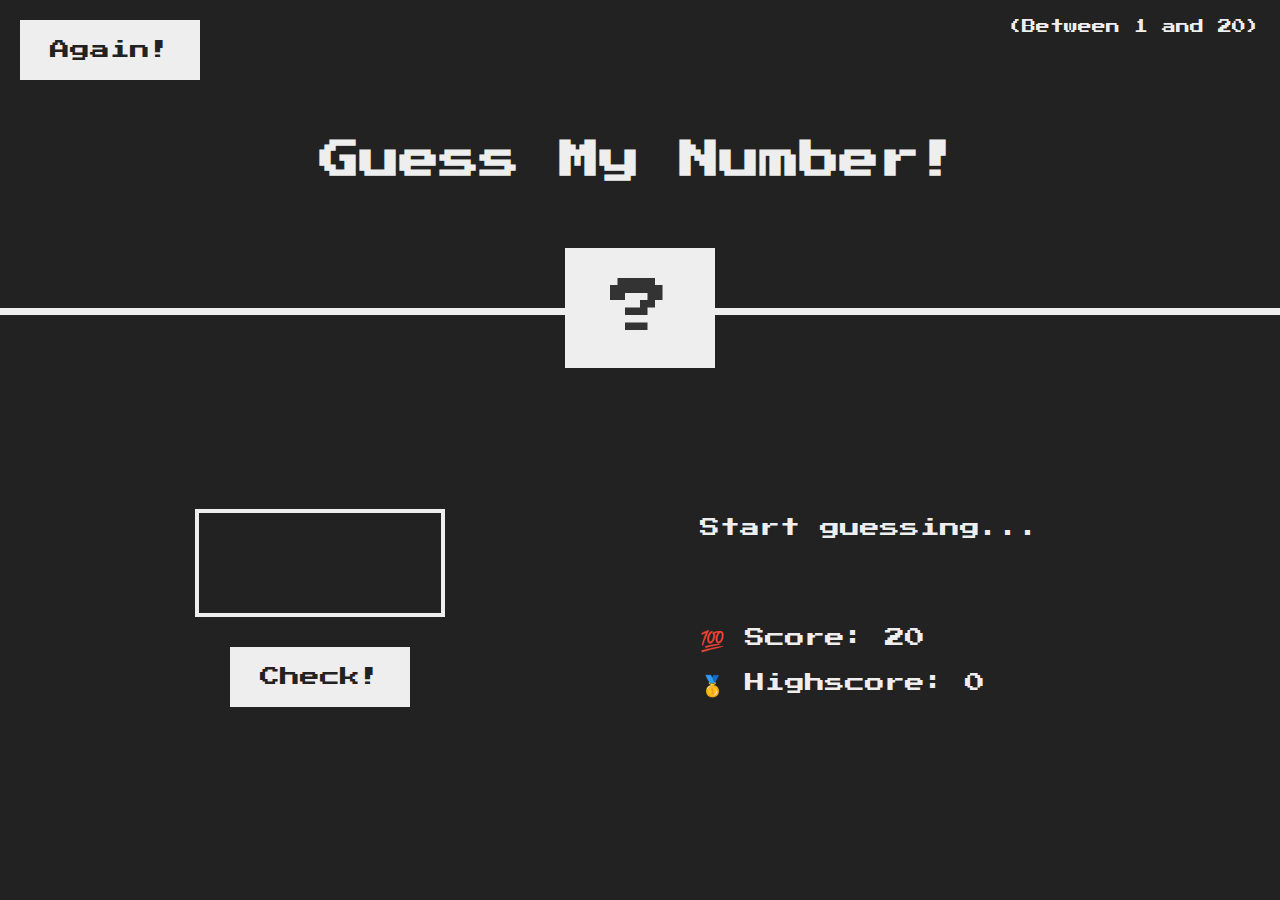
<file: index.html>
<!DOCTYPE html>
<html lang="en">
  <head>
    <meta charset="UTF-8" />
    <meta name="viewport" content="width=device-width, initial-scale=1.0" />
    <meta http-equiv="X-UA-Compatible" content="ie=edge" />
    <link rel="stylesheet" href="style.css" />
    <title>Guess My Numbers!</title>
  </head>
  <body>
    <header>
      <h1>Guess My Number!</h1>
      <p class="between">(Between 1 and 20)</p>
      <button class="btn again">Again!</button>
      <div class="number">?</div>
    </header>
    <main>
      <section class="left">
        <input type="number" class="guess" />
        <button class="btn check">Check!</button>
      </section>
      <section class="right">
        <p class="message">Start guessing...</p>
        <p class="label-score">💯 Score: <span class="score">20</span></p>
        <p class="label-highscore">
          🥇 Highscore: <span class="highscore">0</span>
        </p>
      </section>
    </main>
    <script src="script.js"></script>
  </body>
</html>
</file>
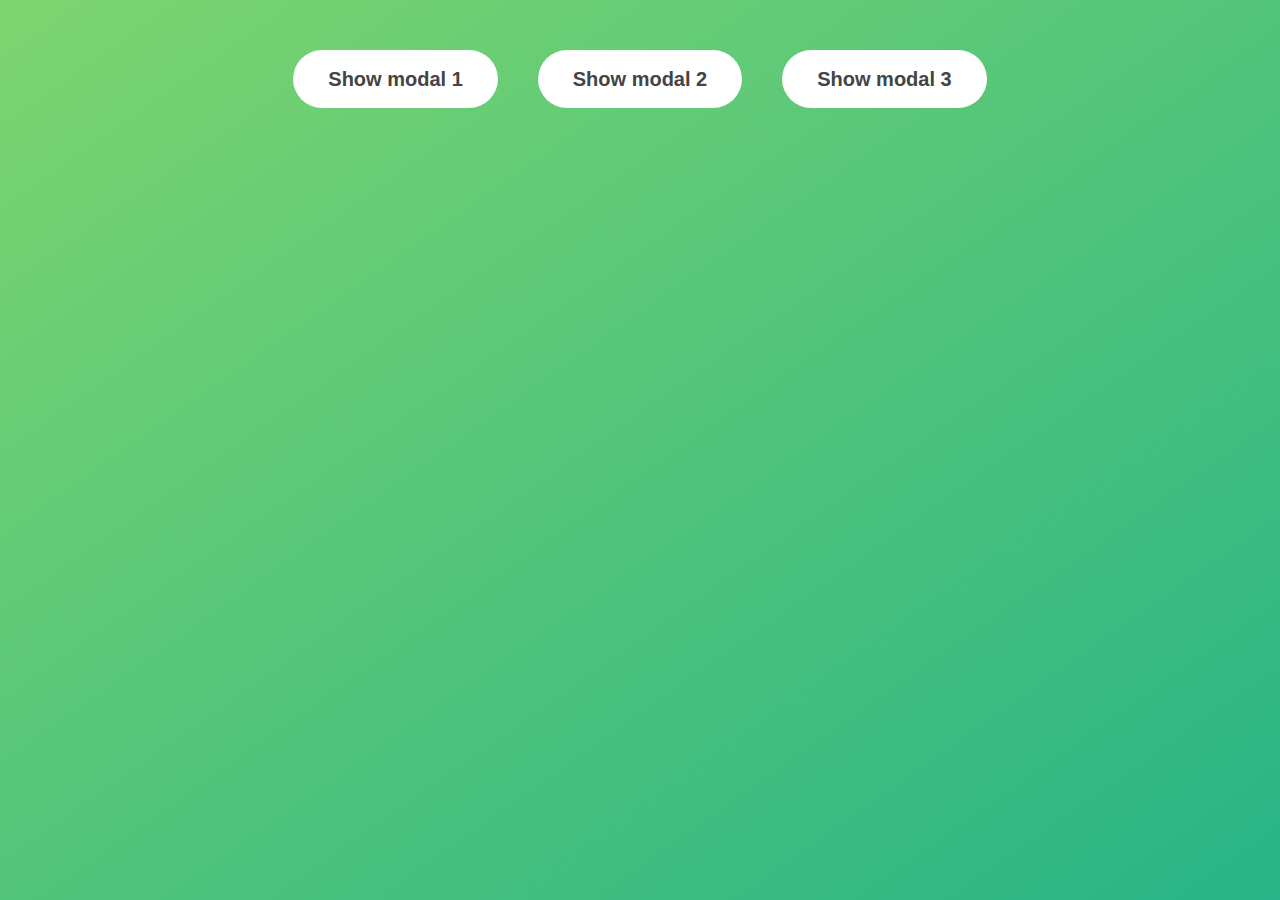
<file: 06-Modal/final/index.html>
<!DOCTYPE html>
<html lang="en">
  <head>
    <meta charset="UTF-8" />
    <meta name="viewport" content="width=device-width, initial-scale=1.0" />
    <meta http-equiv="X-UA-Compatible" content="ie=edge" />
    <link rel="stylesheet" href="style.css" />
    <title>Modal window</title>
  </head>
  <body>
    <button class="show-modal">Show modal 1</button>
    <button class="show-modal">Show modal 2</button>
    <button class="show-modal">Show modal 3</button>

    <div class="modal hidden">
      <button class="close-modal">&times;</button>
      <h1>I'm a modal window 😍</h1>
      <p>
        Lorem ipsum dolor sit amet, consectetur adipisicing elit, sed do eiusmod
        tempor incididunt ut labore et dolore magna aliqua. Ut enim ad minim
        veniam, quis nostrud exercitation ullamco laboris nisi ut aliquip ex ea
        commodo consequat. Duis aute irure dolor in reprehenderit in voluptate
        velit esse cillum dolore eu fugiat nulla pariatur. Excepteur sint
        occaecat cupidatat non proident, sunt in culpa qui officia deserunt
        mollit anim id est laborum.
      </p>
    </div>
    <div class="overlay hidden"></div>

    <script src="script.js"></script>
  </body>
</html>
</file>
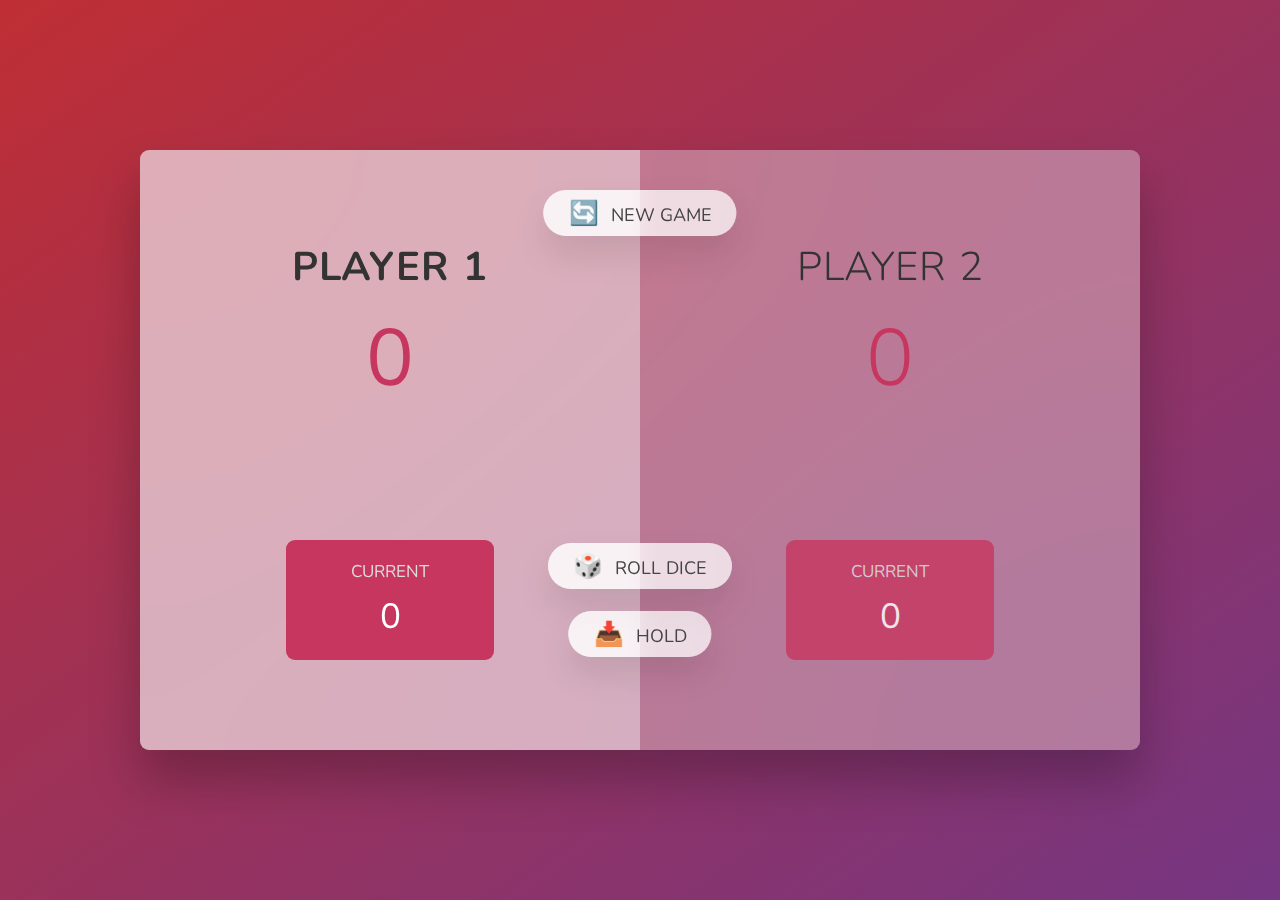
<file: 07-Pig-Game/final/index.html>
<!DOCTYPE html>
<html lang="en">
  <head>
    <meta charset="UTF-8" />
    <meta name="viewport" content="width=device-width, initial-scale=1.0" />
    <meta http-equiv="X-UA-Compatible" content="ie=edge" />
    <link rel="stylesheet" href="style.css" />
    <title>Pig Game</title>
  </head>
  <body>
    <main>
      <section class="player player--0 player--active">
        <h2 class="name" id="name--0">Player 1</h2>
        <p class="score" id="score--0">43</p>
        <div class="current">
          <p class="current-label">Current</p>
          <p class="current-score" id="current--0">0</p>
        </div>
      </section>
      <section class="player player--1">
        <h2 class="name" id="name--1">Player 2</h2>
        <p class="score" id="score--1">24</p>
        <div class="current">
          <p class="current-label">Current</p>
          <p class="current-score" id="current--1">0</p>
        </div>
      </section>

      <img src="dice-5.png" alt="Playing dice" class="dice" />
      <button class="btn btn--new">🔄 New game</button>
      <button class="btn btn--roll">🎲 Roll dice</button>
      <button class="btn btn--hold">📥 Hold</button>
    </main>
    <script src="script.js"></script>
  </body>
</html>
</file>
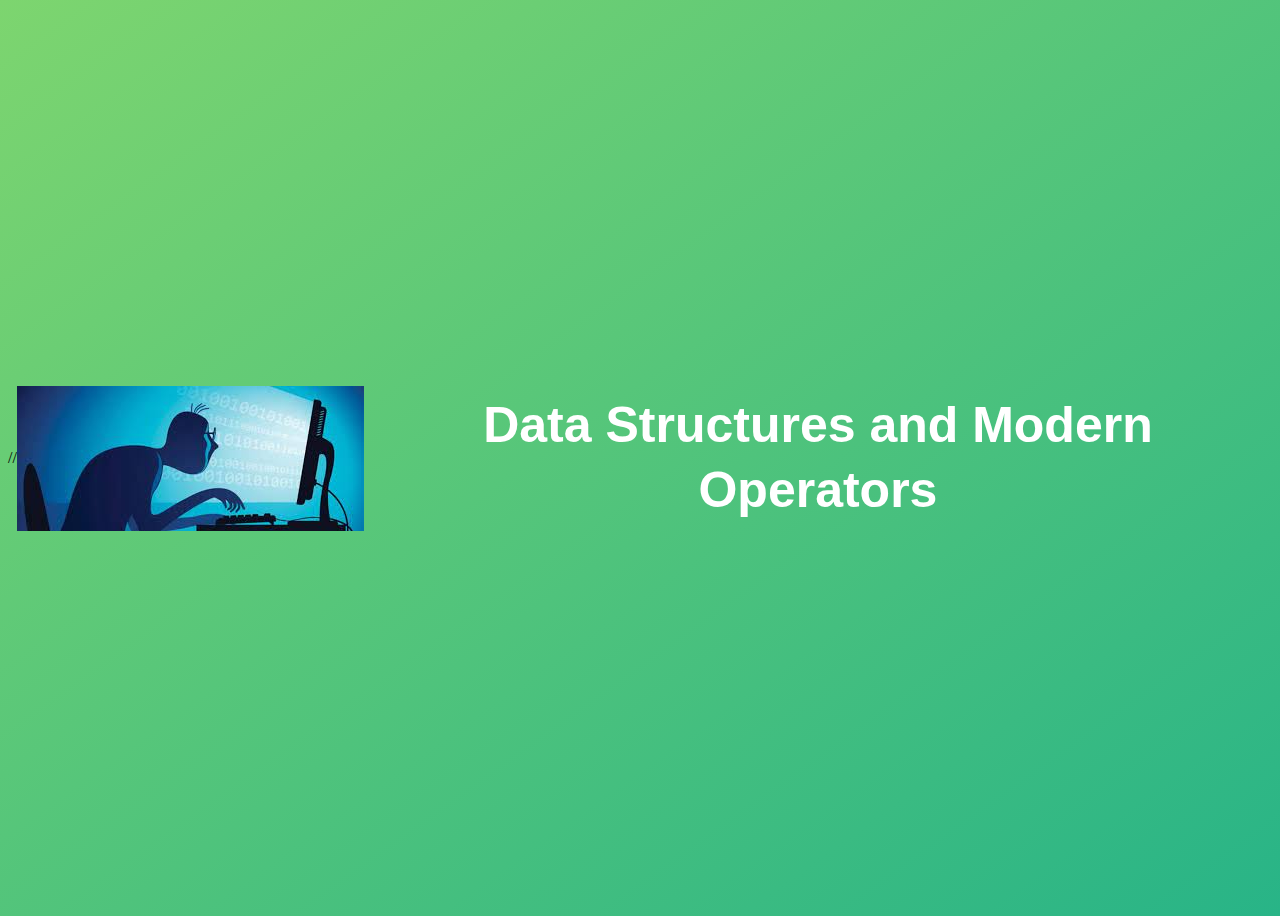
<file: 09-Data-Structures-Operators/final/index.html>
<!DOCTYPE html>
<html lang="en">
  <head>
    <meta charset="UTF-8" />
    <meta name="viewport" content="width=device-width, initial-scale=1.0" />
    <meta http-equiv="X-UA-Compatible" content="ie=edge" />
    <title>Data Structures and Modern Operators</title>
    <style>
      body {
        height: 100vh;
        display: flex;
        align-items: center;
        background: linear-gradient(to top left, #28b487, #7dd56f);
      }
      h1 {
        font-family: sans-serif;
        font-size: 50px;
        line-height: 1.3;
        width: 100%;
        padding: 30px;
        text-align: center;
        color: white;
      }
      button {
        width: 50px;
        height: 20px;
        margin: 10px;
      }
      textarea {
        width: 300px;
        height: 100px;
      }
    </style>
  </head>
  <body>
    //<img src="download.jpg" />
    <h1>Data Structures and Modern Operators</h1>
    <script src="script.js"></script>
  </body>
</html>
</file>
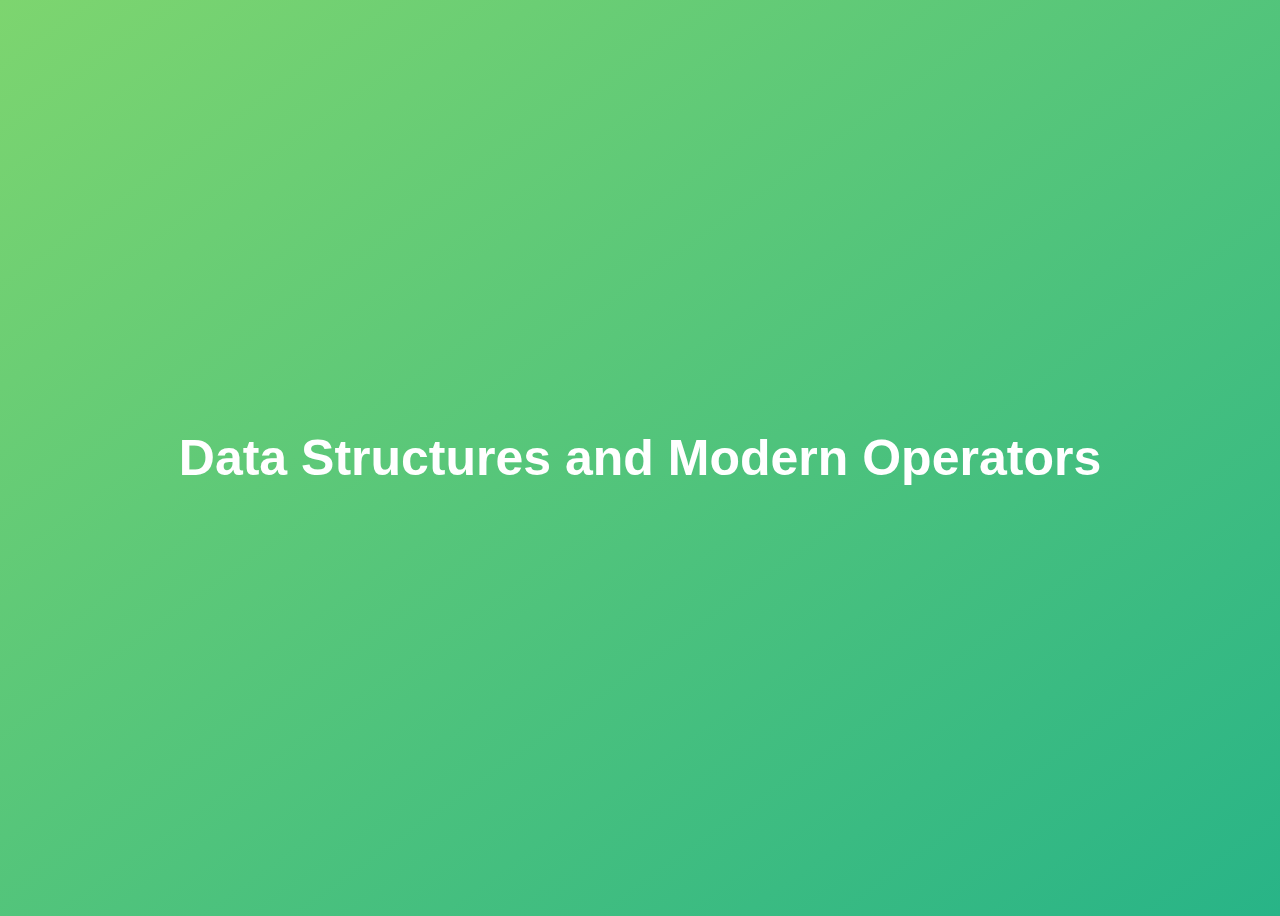
<file: 09-Data-Structures-Operators/starter/index.html>
<!DOCTYPE html>
<html lang="en">
  <head>
    <meta charset="UTF-8" />
    <meta name="viewport" content="width=device-width, initial-scale=1.0" />
    <meta http-equiv="X-UA-Compatible" content="ie=edge" />
    <title>Data Structures and Modern Operators</title>
    <style>
      body {
        height: 100vh;
        display: flex;
        align-items: center;
        background: linear-gradient(to top left, #28b487, #7dd56f);
      }
      h1 {
        font-family: sans-serif;
        font-size: 50px;
        line-height: 1.3;
        width: 100%;
        padding: 30px;
        text-align: center;
        color: white;
      }
      button {
        width: 50px;
        height: 20px;
        margin: 10px;
      }
      textarea {
        width: 300px;
        height: 100px;
      }
    </style>
  </head>
  <body>
    <h1>Data Structures and Modern Operators</h1>
    <script src="script.js"></script>
  </body>
</html>
</file>
<file: style.css>
@import url('https://fonts.googleapis.com/css?family=Press+Start+2P&display=swap');

* {
  margin: 0;
  padding: 0;
  box-sizing: inherit;
}

html {
  font-size: 62.5%;
  box-sizing: border-box;
}

body {
  font-family: 'Press Start 2P', sans-serif;
  color: #eee;
  background-color: #222;
  /* background-color: #60b347; */
}

/* LAYOUT */
header {
  position: relative;
  height: 35vh;
  border-bottom: 7px solid #eee;
}

main {
  height: 65vh;
  color: #eee;
  display: flex;
  align-items: center;
  justify-content: space-around;
}

.left {
  width: 52rem;
  display: flex;
  flex-direction: column;
  align-items: center;
}

.right {
  width: 52rem;
  font-size: 2rem;
}

/* ELEMENTS STYLE */
h1 {
  font-size: 4rem;
  text-align: center;
  position: absolute;
  width: 100%;
  top: 52%;
  left: 50%;
  transform: translate(-50%, -50%);
}

.number {
  background: #eee;
  color: #333;
  font-size: 6rem;
  width: 15rem;
  padding: 3rem 0rem;
  text-align: center;
  position: absolute;
  bottom: 0;
  left: 50%;
  transform: translate(-50%, 50%);
}

.between {
  font-size: 1.4rem;
  position: absolute;
  top: 2rem;
  right: 2rem;
}

.again {
  position: absolute;
  top: 2rem;
  left: 2rem;
}

.guess {
  background: none;
  border: 4px solid #eee;
  font-family: inherit;
  color: inherit;
  font-size: 5rem;
  padding: 2.5rem;
  width: 25rem;
  text-align: center;
  display: block;
  margin-bottom: 3rem;
}

.btn {
  border: none;
  background-color: #eee;
  color: #222;
  font-size: 2rem;
  font-family: inherit;
  padding: 2rem 3rem;
  cursor: pointer;
}

.btn:hover {
  background-color: #ccc;
}

.message {
  margin-bottom: 8rem;
  height: 3rem;
}

.label-score {
  margin-bottom: 2rem;
}
</file>
<file: 06-Modal/final/style.css>
* {
  margin: 0;
  padding: 0;
  box-sizing: inherit;
}

html {
  font-size: 62.5%;
  box-sizing: border-box;
}

body {
  font-family: sans-serif;
  color: #333;
  line-height: 1.5;
  height: 100vh;
  position: relative;
  display: flex;
  align-items: flex-start;
  justify-content: center;
  background: linear-gradient(to top left, #28b487, #7dd56f);
}

.show-modal {
  font-size: 2rem;
  font-weight: 600;
  padding: 1.75rem 3.5rem;
  margin: 5rem 2rem;
  border: none;
  background-color: #fff;
  color: #444;
  border-radius: 10rem;
  cursor: pointer;
}

.close-modal {
  position: absolute;
  top: 1.2rem;
  right: 2rem;
  font-size: 5rem;
  color: #333;
  cursor: pointer;
  border: none;
  background: none;
}

h1 {
  font-size: 2.5rem;
  margin-bottom: 2rem;
}

p {
  font-size: 1.8rem;
}

/* -------------------------- */
/* CLASSES TO MAKE MODAL WORK */
.hidden {
  display: none;
}

.modal {
  position: absolute;
  top: 50%;
  left: 50%;
  transform: translate(-50%, -50%);
  width: 70%;

  background-color: white;
  padding: 6rem;
  border-radius: 5px;
  box-shadow: 0 3rem 5rem rgba(0, 0, 0, 0.3);
  z-index: 10;
}

.overlay {
  position: absolute;
  top: 0;
  left: 0;
  width: 100%;
  height: 100%;
  background-color: rgba(0, 0, 0, 0.6);
  backdrop-filter: blur(3px);
  z-index: 5;
}
</file>
<file: 07-Pig-Game/final/style.css>
@import url('https://fonts.googleapis.com/css2?family=Nunito&display=swap');

* {
  margin: 0;
  padding: 0;
  box-sizing: inherit;
}

html {
  font-size: 62.5%;
  box-sizing: border-box;
}

body {
  font-family: 'Nunito', sans-serif;
  font-weight: 400;
  height: 100vh;
  color: #333;
  background-image: linear-gradient(to top left, #753682 0%, #bf2e34 100%);
  display: flex;
  align-items: center;
  justify-content: center;
}

/* LAYOUT */
main {
  position: relative;
  width: 100rem;
  height: 60rem;
  background-color: rgba(255, 255, 255, 0.35);
  backdrop-filter: blur(200px);
  filter: blur();
  box-shadow: 0 3rem 5rem rgba(0, 0, 0, 0.25);
  border-radius: 9px;
  overflow: hidden;
  display: flex;
}

.player {
  flex: 50%;
  padding: 9rem;
  display: flex;
  flex-direction: column;
  align-items: center;
  transition: all 0.75s;
}

/* ELEMENTS */
.name {
  position: relative;
  font-size: 4rem;
  text-transform: uppercase;
  letter-spacing: 1px;
  word-spacing: 2px;
  font-weight: 300;
  margin-bottom: 1rem;
}

.score {
  font-size: 8rem;
  font-weight: 300;
  color: #c7365f;
  margin-bottom: auto;
}

.player--active {
  background-color: rgba(255, 255, 255, 0.4);
}
.player--active .name {
  font-weight: 700;
}
.player--active .score {
  font-weight: 400;
}

.player--active .current {
  opacity: 1;
}

.current {
  background-color: #c7365f;
  opacity: 0.8;
  border-radius: 9px;
  color: #fff;
  width: 65%;
  padding: 2rem;
  text-align: center;
  transition: all 0.75s;
}

.current-label {
  text-transform: uppercase;
  margin-bottom: 1rem;
  font-size: 1.7rem;
  color: #ddd;
}

.current-score {
  font-size: 3.5rem;
}

/* ABSOLUTE POSITIONED ELEMENTS */
.btn {
  position: absolute;
  left: 50%;
  transform: translateX(-50%);
  color: #444;
  background: none;
  border: none;
  font-family: inherit;
  font-size: 1.8rem;
  text-transform: uppercase;
  cursor: pointer;
  font-weight: 400;
  transition: all 0.2s;

  background-color: white;
  background-color: rgba(255, 255, 255, 0.6);
  backdrop-filter: blur(10px);

  padding: 0.7rem 2.5rem;
  border-radius: 50rem;
  box-shadow: 0 1.75rem 3.5rem rgba(0, 0, 0, 0.1);
}

.btn::first-letter {
  font-size: 2.4rem;
  display: inline-block;
  margin-right: 0.7rem;
}

.btn--new {
  top: 4rem;
}
.btn--roll {
  top: 39.3rem;
}
.btn--hold {
  top: 46.1rem;
}

.btn:active {
  transform: translate(-50%, 3px);
  box-shadow: 0 1rem 2rem rgba(0, 0, 0, 0.15);
}

.btn:focus {
  outline: none;
}

.dice {
  position: absolute;
  left: 50%;
  top: 16.5rem;
  transform: translateX(-50%);
  height: 10rem;
  box-shadow: 0 2rem 5rem rgba(0, 0, 0, 0.2);
}

.player--winner {
  background-color: #2f2f2f;
}

.player--winner .name {
  font-weight: 700;
  color: #c7365f;
}

.hidden {
  display: none;
}
</file>
